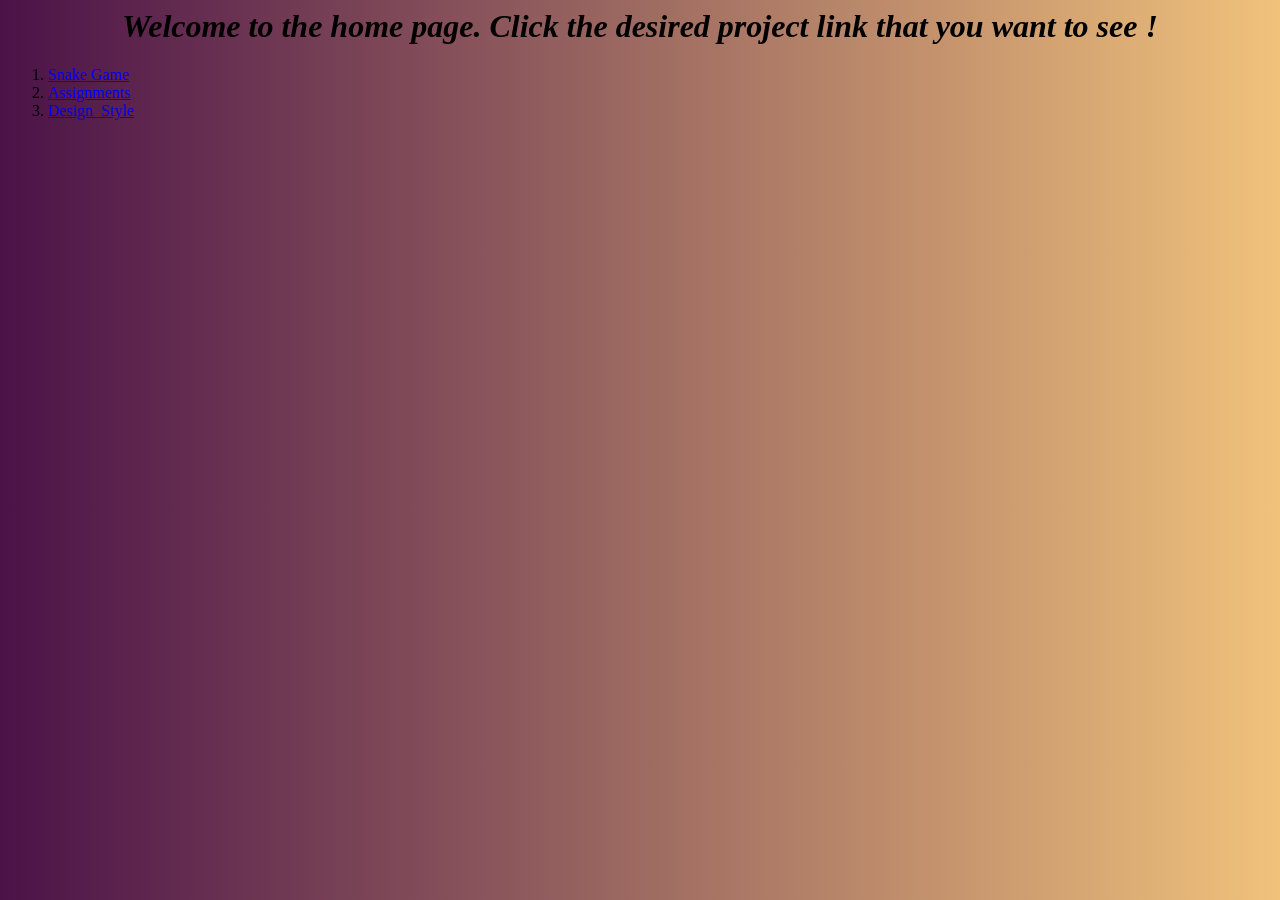
<file: index.html>
<html>
  <head>
    <title>Web Development</title>
  </head>
  <style type="text/css">
  body{
    background: #F0C27B;  
    background: -webkit-linear-gradient(to right, #4B1248, #F0C27B);  
    background: linear-gradient(to right, #4B1248, #F0C27B); 
}

  </style>
  <body>
      <i><h1 style="text-align: center;">Welcome to the home page. Click the desired project link that you want to see ! </h1></i>
    <ol>
      <li><a href= "Snake_FOoDie/Welcome.html" target="_blank">Snake Game</a></li>
      <li><a href= "orderTrack/index.html" target="_blank">Assignments</a></li>
      <li><a href= "UI_Design/index.html" target="_blank">Design_Style</a></li>
    </ol>
  </body>
</html>
</file>
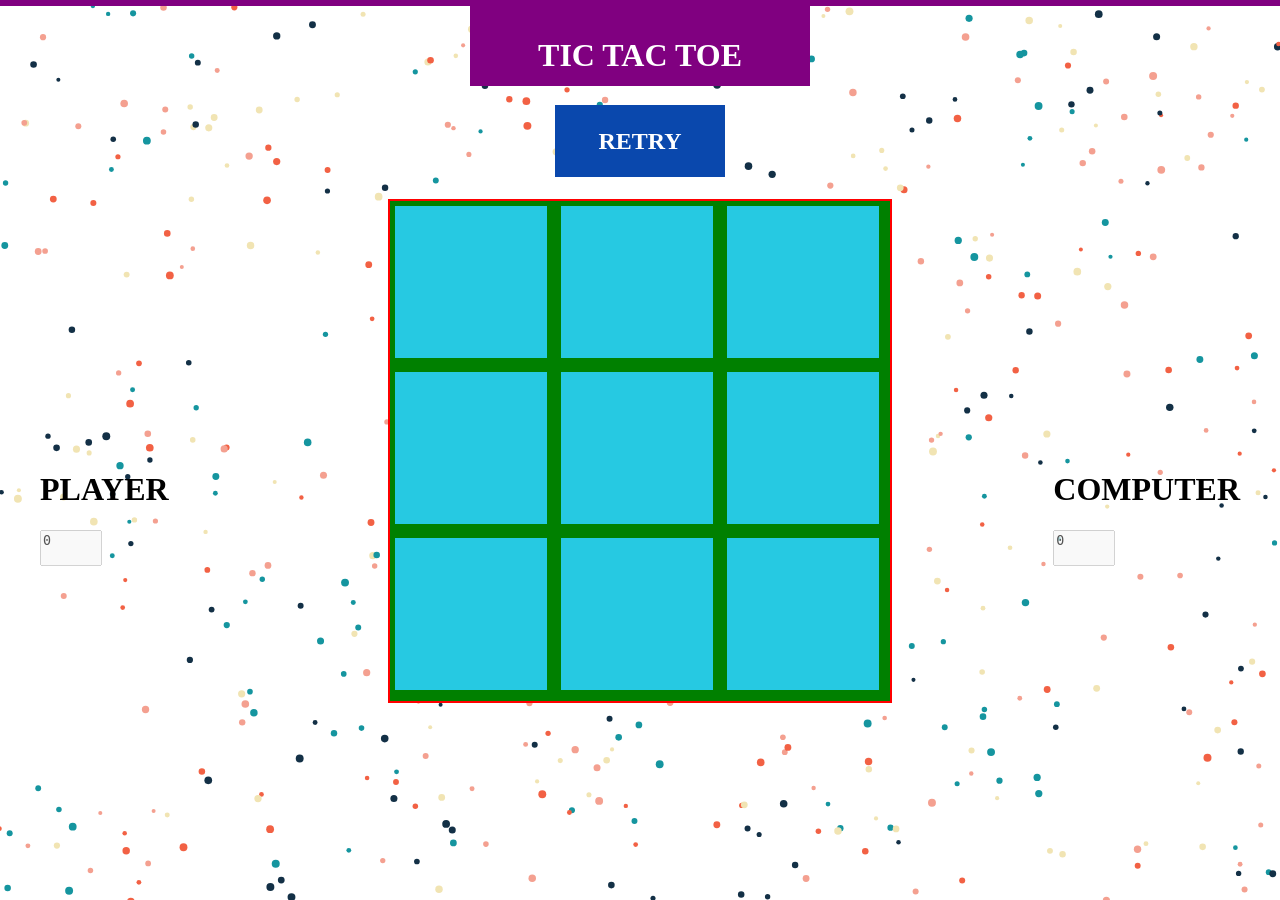
<file: Tic_tac_toe/home.html>
<!DOCTYPE html>
<html lang="en">
<head>
	<meta charset="UTF-8">
	<title>TIC TAC toe</title>
	<link rel="stylesheet" href="style.css">
</head>
<body>

	<canvas id="screen"></canvas>


	<div id="header">
    	<h1 align="center">TIC TAC TOE</h1>
  	</div>

    <div id="btn" onclick="clear()" >
  		<h2 align="center">RETRY</h2>
	</div>

	<div id="board">
	    <div class="box" onmousedown="put(0)"></div>
	    <div class="box" onmousedown="put(1)"></div>
	    <div class="box" onmousedown="put(2)"></div>
	    <div class="box" onmousedown="put(3)"></div>
	    <div class="box" onmousedown="put(4)"></div>
	    <div class="box" onmousedown="put(5)"></div>
	    <div class="box" onmousedown="put(6)"></div>
	    <div class="box" onmousedown="put(7)"></div>
	    <div class="box" onmousedown="put(8)"></div>
  	</div>

    <div class = "p1">
  		<h1 >PLAYER</h1>
 		 <textarea id="p1" rows="2" cols="5" disabled >0</textarea>
	</div>
	<div class = "pc">
 		<h1>COMPUTER</h1>
  		<textarea rows="2" cols="5" disabled >0</textarea>
	</div>

<script type="text/javascript" src="code.js"></script>
<script type="text/javascript" src="bubbles.js"></script>
</body>
</html>
</file>
<file: Tic_tac_toe/style.css>
body{
  margin:0px;
  border-top:6px solid purple;
}
canvas{
  position: fixed;
  z-index: -1;
}
#header{
  padding:10px 20px;
  margin:0px auto;
  background-color:purple;
  color:white;
  width:300px;
  height:60px;
}
textarea{resize: none}
.p1{
  position : absolute;
  left:40px;
  top:50%;
}
.pc{
  position :absolute;
  right:40px;
  top:50%;
}
#btn{
  margin:1.2em auto;
  width:150px;
  background-color:#0a48ad;
  color:white;
  /*display:inline-block;*/
  padding:2.5px 10px;

}
#btn:hover{
  background-color:#000651;

}





#board{
  outline:2px solid red;
  height:500px;
  width:500px;
  background-color:green;
  margin:1.5em auto;
  padding:0;
}
.box{
  position:relative;
  height:30.4%;
  width:30.4%;
  background-color:#26c9e2;
  display:inline-block;
  margin:1%;

}
.box:hover{
  background-color:white;
}
.box h1{position:absolute;font-size:108px;margin:10px 30px;}




@media screen and (max-width: 550px){

  #board{
    position: relative;
    max-height: 500px;
    max-width: 500px;
    width:95%;
    height:;
    margin:auto;
    background-color: red;
  }

}

@media screen and (max-width: 980px) {
  .p1 , .pc{
    position: relative;
    top:0;
    left:0;
    background-color:orange;
    width:80%;
    margin:2.5em 10%;
  }

}
</file>
